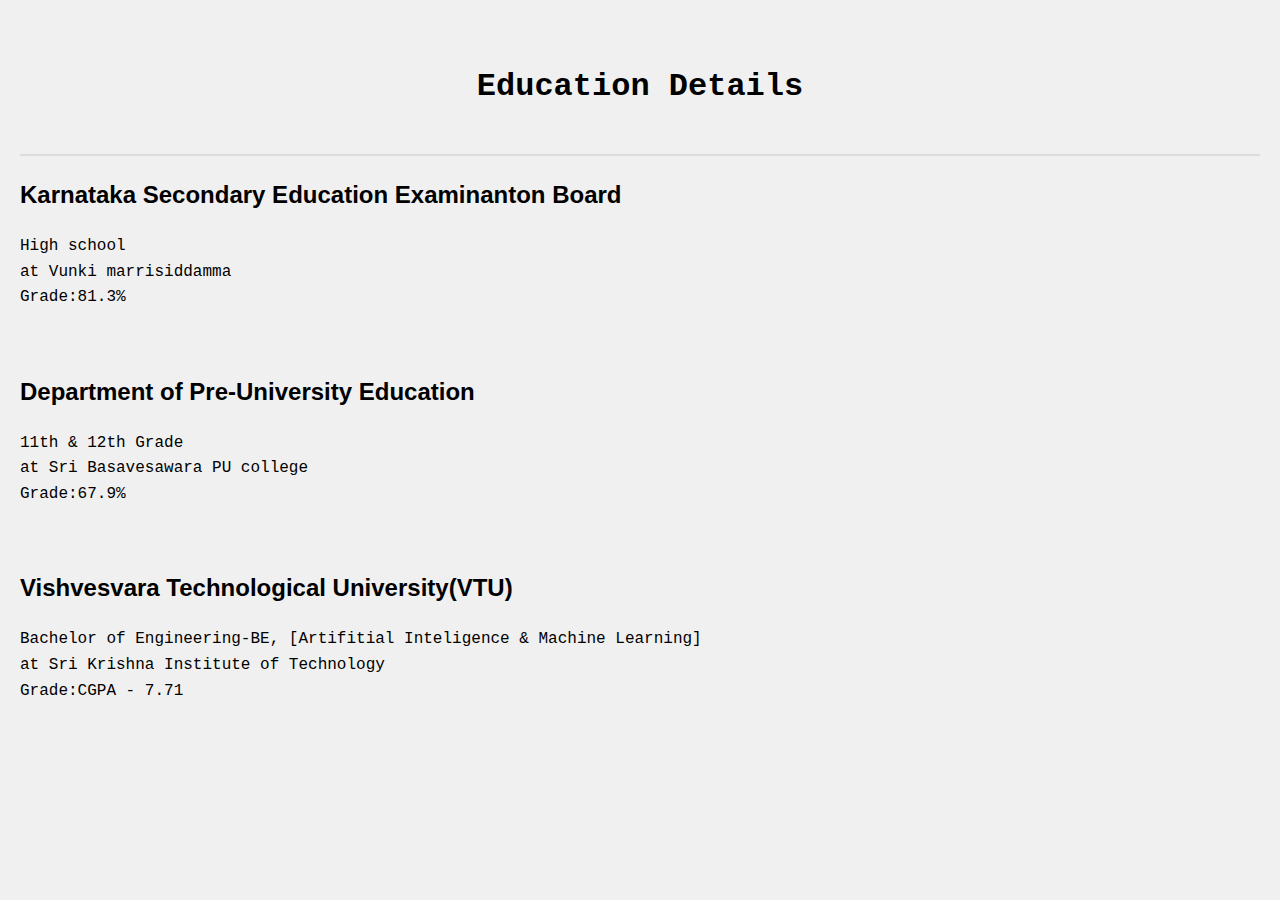
<file: education.html>
<!DOCTYPE html>
<html lang="en">
<head>
    <meta charset="UTF-8">
    <meta name="viewport" content="width=device-width, initial-scale=1.0">
    <title>Education sheet</title>
    <link rel="stylesheet" href="styless.css">
</head>
<body id="education-body">
    <header id="education-header">
    <h1>Education Details</h1>
   </header>
    <h2>Karnataka Secondary Education Examinanton Board</h2>
    <p>High school<br>at Vunki marrisiddamma <br>Grade:81.3%</p><br>
    <h2>Department of Pre-University Education</h2>
    <p>11th & 12th Grade<br>at Sri Basavesawara PU college<br>Grade:67.9%</p><br>
    <h2>Vishvesvara Technological University(VTU)</h2>
    <p>Bachelor of Engineering-BE, [Artifitial Inteligence & Machine Learning]<br>at Sri Krishna Institute of Technology<br>Grade:CGPA - 7.71</p>

    
</body>
</html>
</file>
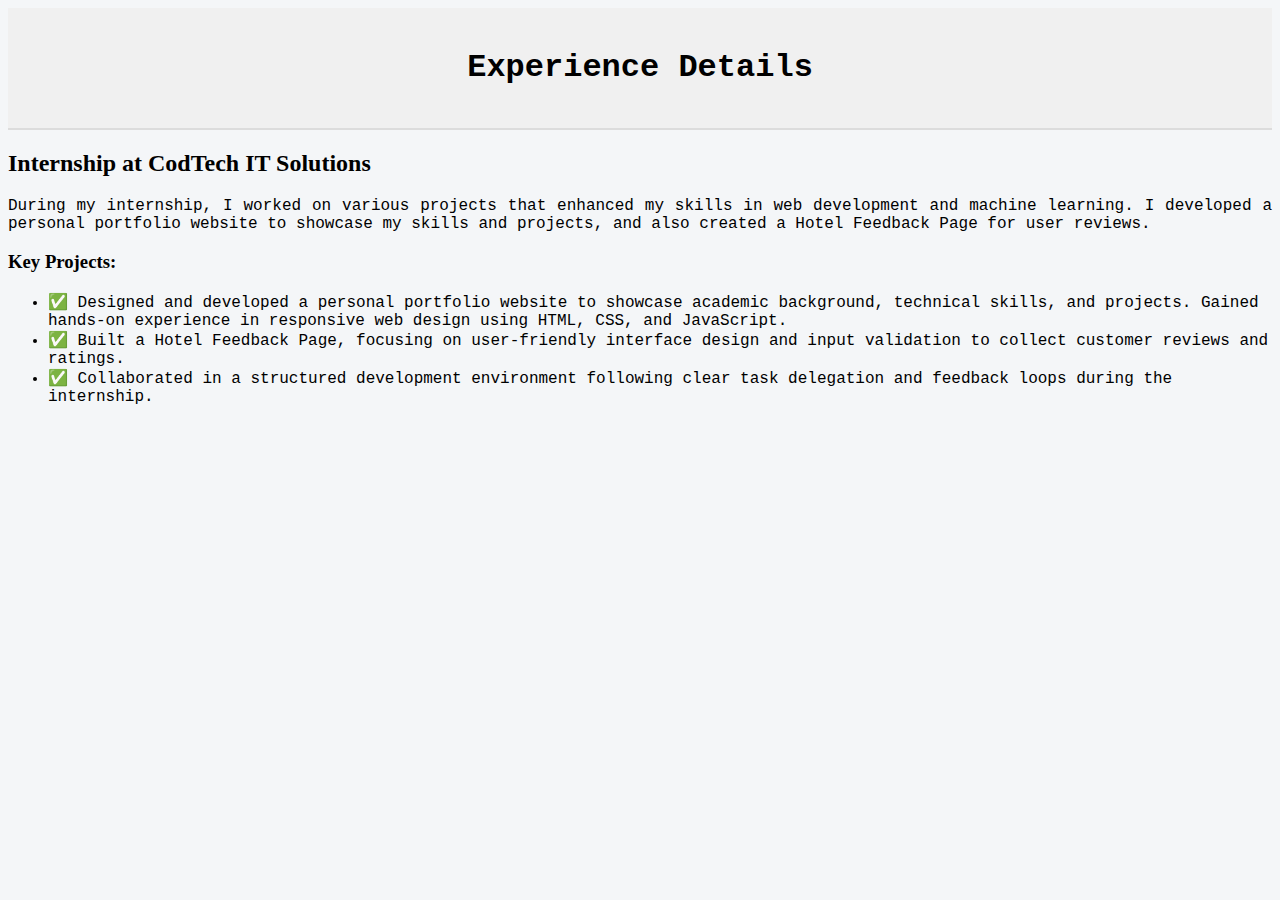
<file: experience.html>
<!DOCTYPE html>
<html lang="en">
<head>
    <meta charset="UTF-8">
    <meta name="viewport" content="width=device-width, initial-scale=1.0">
    <title>experience sheet</title>
    <link rel="stylesheet" href="styless.css">
</head>
<body>
    <header id="experience-header">
        <h1>Experience Details</h1>
    </header>
    <h2>Internship at CodTech IT Solutions</h2>
    <p>During my internship, I worked on various projects that enhanced my skills in web development and machine learning. I developed a personal portfolio website to showcase my skills and projects, and also created a Hotel Feedback Page for user reviews.</p>
    <h3>Key Projects:</h3>
    <ul>
        <li>✅ Designed and developed a personal portfolio website to showcase academic background, technical skills, and projects. Gained hands-on experience in responsive web design using HTML, CSS, and JavaScript.</li>
        <li>✅ Built a Hotel Feedback Page, focusing on user-friendly interface design and input validation to collect customer reviews and ratings.</li>
        <li>✅ Collaborated in a structured development environment following clear task delegation and feedback loops during the internship.</li>
    </ul>
   
</body>
</html>
</file>
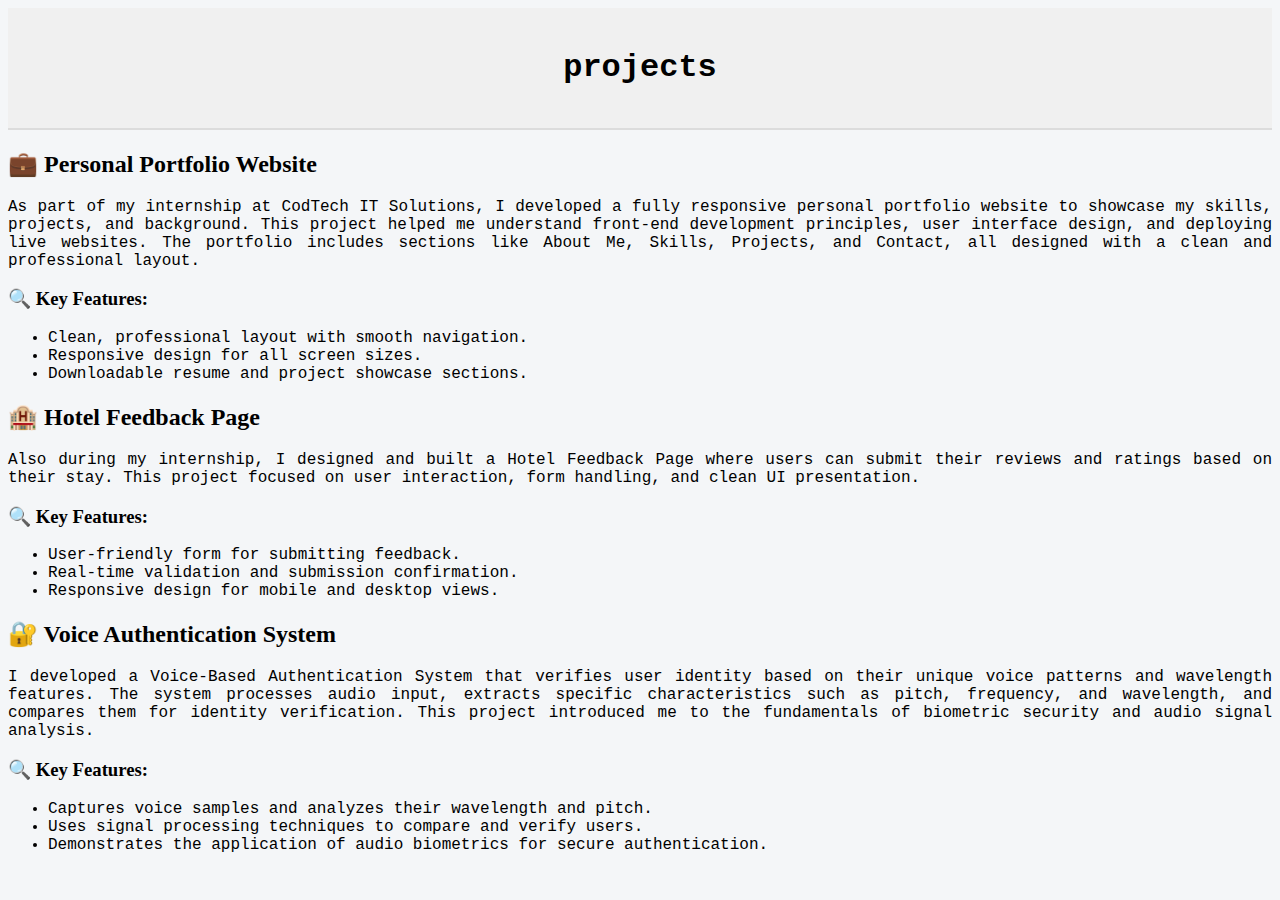
<file: projects.html>
<!DOCTYPE html>
<html lang="en">
<head>
    <meta charset="UTF-8">
    <meta name="viewport" content="width=device-width, initial-scale=1.0">
    <title>project sheet</title>
    <link rel="stylesheet" href="styless.css">
</head>
<body>
   <header id="project-header">
    <h1>projects</h1>
   </header>
   <h2>💼 Personal Portfolio Website</h2>
   <p>As part of my internship at CodTech IT Solutions, I developed a fully responsive personal portfolio website to showcase my skills, projects, and background. This project helped me understand front-end development principles, user interface design, and deploying live websites. The portfolio includes sections like About Me, Skills, Projects, and Contact, all designed with a clean and professional layout.</p>
   <h3>🔍 Key Features:</h3>
   <ul>
    <li>Clean, professional layout with smooth navigation.</li>
    <li>Responsive design for all screen sizes.</li>
    <li>Downloadable resume and project showcase sections.</li>
   </ul>
   <h2>🏨 Hotel Feedback Page</h2>
   <p>Also during my internship, I designed and built a Hotel Feedback Page where users can submit their reviews and ratings based on their stay. This project focused on user interaction, form handling, and clean UI presentation.</p>
    <h3>🔍 Key Features:</h3>
    <ul>
        <li>User-friendly form for submitting feedback.</li>
        <li>Real-time validation and submission confirmation.</li>
        <li>Responsive design for mobile and desktop views.</li>
    </ul>
    <h2>🔐 Voice Authentication System</h2>
    <p> I developed a Voice-Based Authentication System that verifies user identity based on their unique voice patterns and wavelength features. The system processes audio input, extracts specific characteristics such as pitch, frequency, and wavelength, and compares them for identity verification. This project introduced me to the fundamentals of biometric security and audio signal analysis.</p>
    <h3>🔍 Key Features:</h3>
    <ul>
        <li>Captures voice samples and analyzes their wavelength and pitch.</li>
        <li>Uses signal processing techniques to compare and verify users.</li>
        <li>Demonstrates the application of audio biometrics for secure authentication.</li>

</ul>
</body>
</html>
</file>
<file: styless.css>
.contentbox{
    height: 250px;
    width: 250px;
    background-color: aquamarine;
    display: inline-block;
    margin: 10px;
    border-radius: 25px;
    box-shadow: 0 2px 5px rgba(177, 35, 35, 0.1);
    border-width: 2px;
    margin-right: 50px;
    margin-left: 100px;
}
body{
background-color: #f4f6f8; 
/* Light grayish-blue */
}
#name{
    font-family: 'Courier New', Courier, monospace;
    color: #333; /* Dark gray */
    text-align: center;
    margin-top: 20px;
    margin-bottom: 10px; ;
  
}
.header-links {
    display: flex;
    justify-content: center;
    align-items: center;
   
}
#navlinks{
    color: #333; /* Dark gray */
    text-align: center;
    gap: 20px;
    color: aquamarine;
   
}
.qw{
    margin-right: 10px;
    color: #000;
    text-decoration: none;
}
header{
    background-color: #ffffff9d; /* White */
    padding: 20px;
   
    border-bottom: 2px solid #e0e0e0; /* Light gray border */
    font-family:'Courier New', Courier, monospace;

}
.t1{
    padding: 10px;
    border-radius: 10px;
    margin: 10px;
    display: inline;
    height: 25px;
    width: 25px;

}
img{
    height: 25px;
    width: 25px;
}
#education-header {
    background-color: #f0f0f0; /* Light gray */
    padding: 20px;
    text-align: center;
    border-bottom: 2px solid #dcdcdc; /* Slightly darker gray border */
}
#education-body {
    font-family: Arial, sans-serif;
    line-height: 1.6;
    margin: 20px;
    background-color: #f0f0f0;
   
}
#hi{
    border-radius: 10px;
    box-shadow: 0 2px 5px rgba(0, 0, 0, 0.1);
height: 250px;
width: 250px;
}
section{
    display: inline;
    text-align: center;
    align-items: center;
}
p{
    text-align: justify;
    font-family:'Courier New', Courier, monospace;
}
#content{
    display: flex;
    justify-content: center;
    align-items: center;
}
footer{
    background-color: #f0f0f0; /* Light gray */
}
#footer-text {
    text-align: center;
    align-items: center;
    color: #333; /* Dark gray */
}
#project-header {
    background-color: #f0f0f0; /* Light gray */
    padding: 20px;
    text-align: center;
    border-bottom: 2px solid #dcdcdc; /* Slightly darker gray border */
}
li{
    font-family:'Courier New', Courier, monospace;
}
.red{
/* Slightly darker gray border */
display: inline-block;
    width: 100%;
    height: 100%;
    background-color: #f0f0f0; /* Light gray */
    padding: 20px;
    text-align: center;
    border-bottom: 2px solid #dcdcdc; 
    border-top: 2px solid #dcdcdc; /* Black border at the top */
}
#experience-header{
    background-color: #f0f0f0; /* Light gray */
    padding: 20px;
    text-align: center;
    border-bottom: 2px solid #dcdcdc; /* Slightly darker gray border */
}
#photo{
    display: flex;
    justify-content: left;
    align-items: center;
    margin-top: 20px;
    height: 100px;
    width: 100px;
 
}
#profile-photo {
    border-radius: 50%;
    width: 100px;
    height: 100px;
    box-shadow: 0 2px 5px rgba(0, 0, 0, 0.1);
    align-items: center;
}
#portfolio-body {
    font-family: Arial, sans-serif;
    line-height: 1.6;
    margin: 20px;
    background-color: #f0f0f0; /* Light gray */
    display: block;
}
#abot{
    display: inline-block;
    background-color: #333;
}
</file>
